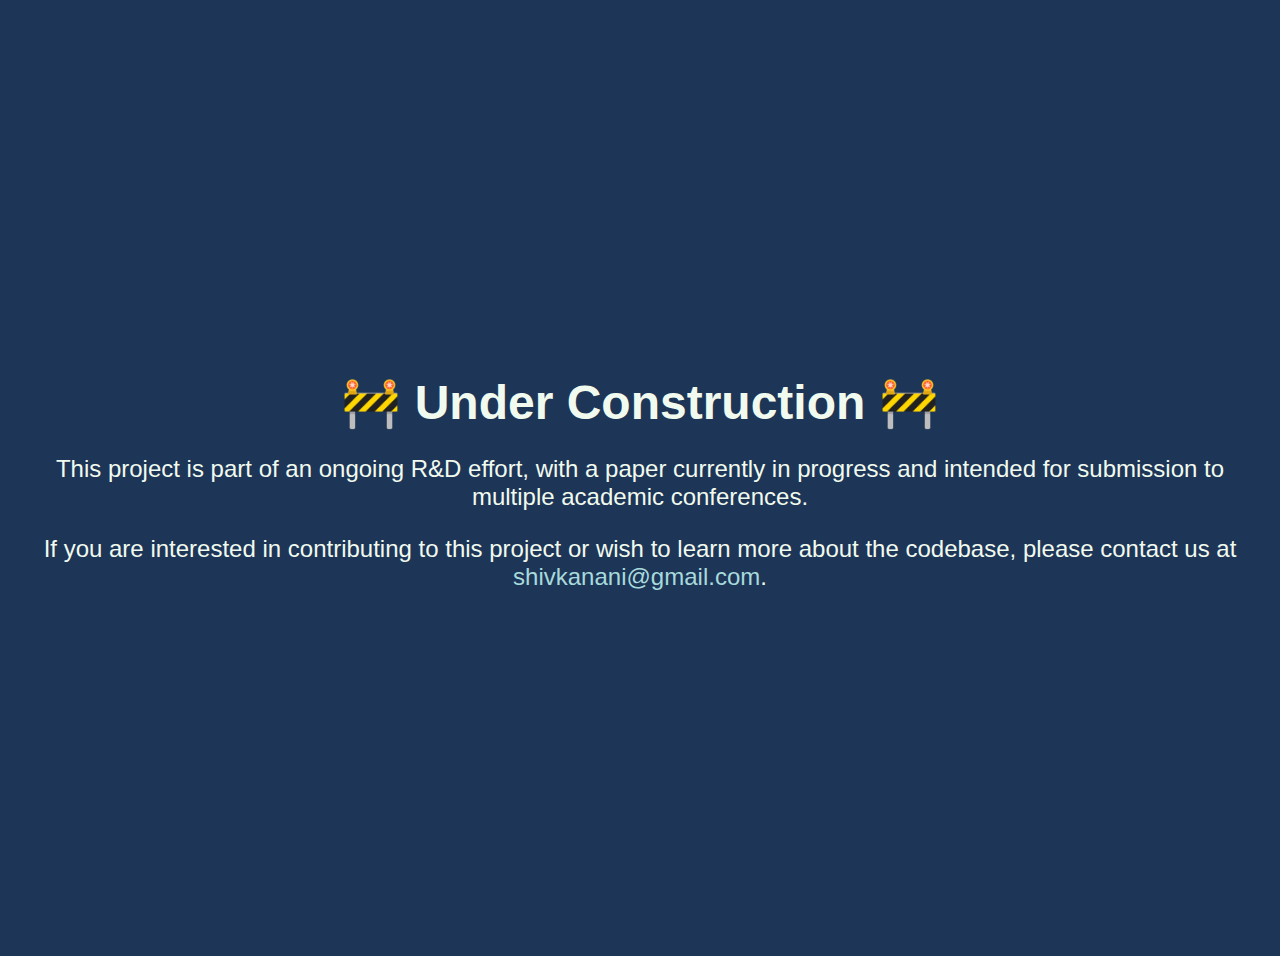
<file: loading.html>
<!DOCTYPE html>
<html lang="en">
<head>
    <meta charset="UTF-8">
    <meta name="viewport" content="width=device-width, initial-scale=1.0">
    <title>Under Construction</title>
    <style>
        body {
            display: flex;
            justify-content: center;
            align-items: center;
            height: 100vh;
            background-color: #1d3557;
            color: #f1faee;
            font-family: Arial, sans-serif;
            text-align: center;
            padding: 20px;
        }
        h1 {
            font-size: 3em;
            margin-bottom: 20px;
        }
        p {
            font-size: 1.5em;
        }
        a {
            color: #a8dadc;
            text-decoration: none;
        }
    </style>
</head>
<body>
    <div>
        <h1>🚧 Under Construction 🚧</h1>
        <p>This project is part of an ongoing R&D effort, with a paper currently in progress and intended for submission to multiple academic conferences.</p>
        <p>If you are interested in contributing to this project or wish to learn more about the codebase, please contact us at <a href="mailto:shivkanani@gmail.com">shivkanani@gmail.com</a>.</p>
    </div>
</body>
</html>
</file>
